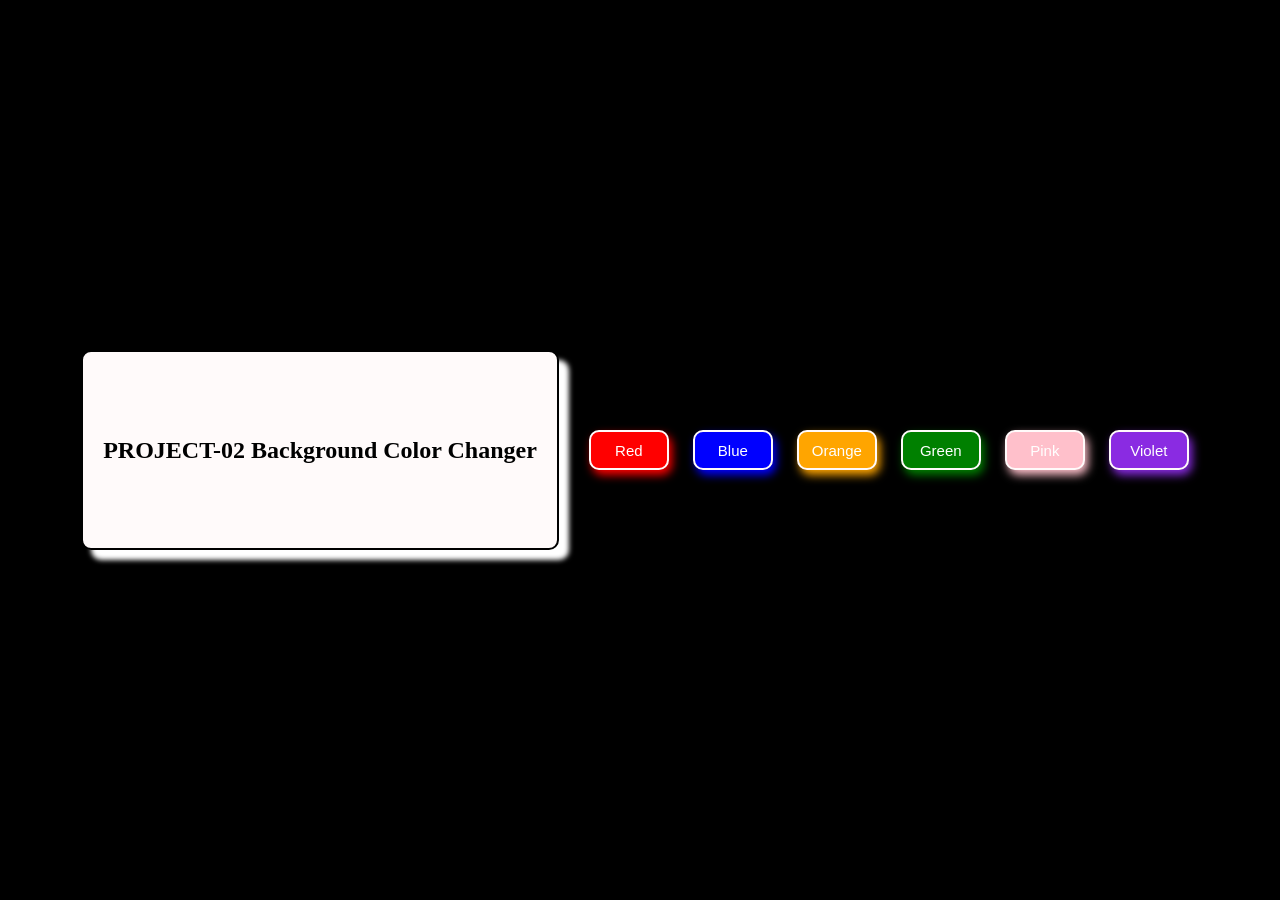
<file: PROJECT-02/index.html>
<!DOCTYPE html>
<html lang="en">
<head>
    <meta charset="UTF-8">
    <meta name="viewport" content="width=device-width, initial-scale=1.0">
    <title>Background Color Changer</title>
    <link rel="stylesheet" href="style.css">
</head>
<body>
    <div class="content">
         <h2>PROJECT-02 Background Color Changer</h2>
    </div>
    <div id="parent">
        <button id="red">Red</button>
        <button id="blue">Blue</button>
        <button id="orange">Orange</button>
        <button id="green">Green</button>
        <button id="pink">Pink</button>
        <button id="blueviolet">Violet</button>
    </div>
    <script src="./first.js"></script>
</body>

</html>
</file>
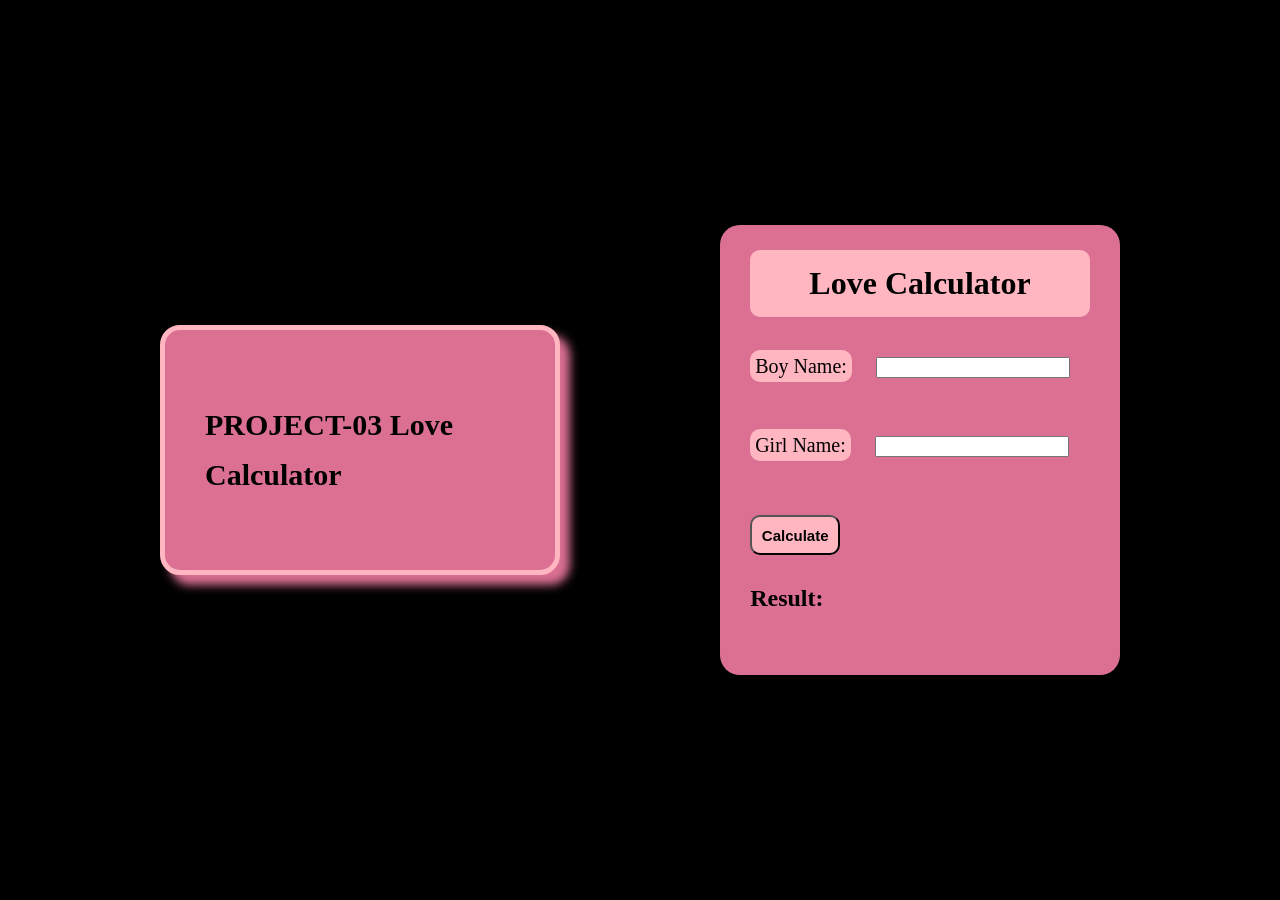
<file: PROJECT-03/index.html>
<!DOCTYPE html>
<html lang="en">
<head>
    <meta charset="UTF-8">
    <meta name="viewport" content="width=device-width, initial-scale=1.0">
    <title>Love Calculator</title>
    <link rel="stylesheet" href="style.css">
</head>
<body>
    <div id="content">
        <h2>PROJECT-03 Love Calculator</h2>
    </div>
    <div id="parent">
        <form>
        <h1>Love Calculator</h1>
        <label for="boy">Boy Name:</label>
        <input type="text" id="boy" name="boy">
        <br> <br>
        <label for="girl">Girl Name:</label>
        <input type="text" id="girl" name="girl">
        <br> <br> 

        <button type="submit">Calculate</button>
        <h2 id="result">Result:</h2>
    </form>
    </div>
</body>
<script src="./first.js"></script>
</html>
</file>
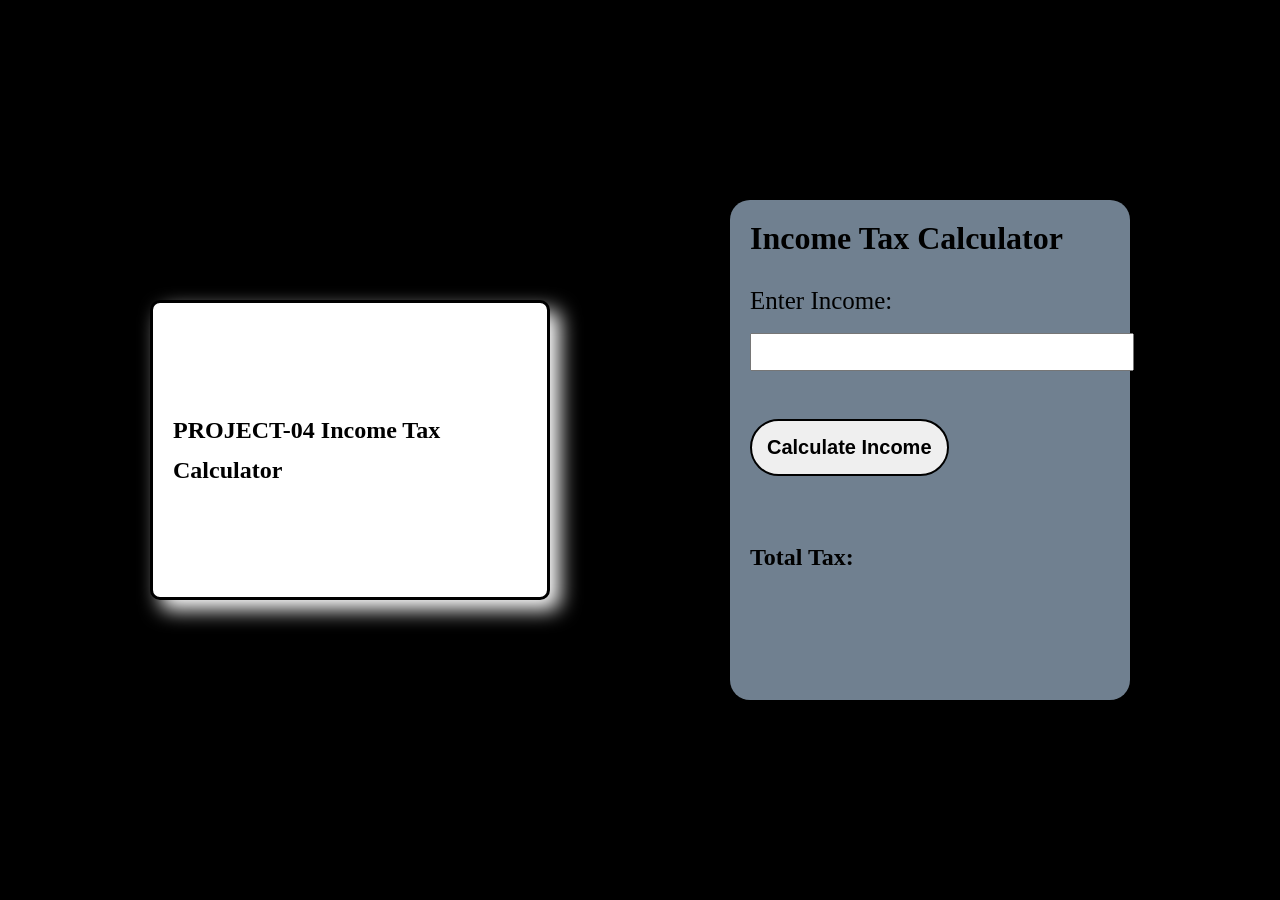
<file: PROJECT-04/index.html>
<!DOCTYPE html>
<html lang="en">
<head>
    <meta charset="UTF-8">
    <meta name="viewport" content="width=device-width, initial-scale=1.0">
    <title>Income Tax Calculator</title>
    <link rel="stylesheet" href="style.css">
</head>
<body>
    <div id="content">
        <h2>PROJECT-04 Income Tax Calculator</h2>
    </div>
    <div id="parent">
        <form>
            <h1>Income Tax Calculator</h1>
            <label for="income">Enter Income:</label>
            <br> <br>
            <input type="number" id="income" name="income" required>
            <br> <br>
                <button type="submit">Calculate Income</button>
                <br> <br>
        </form>
        <h2 class="result">Total Tax:</h2> 
    </div>
</body>
<script src="./first.js"></script>
</html>
</file>
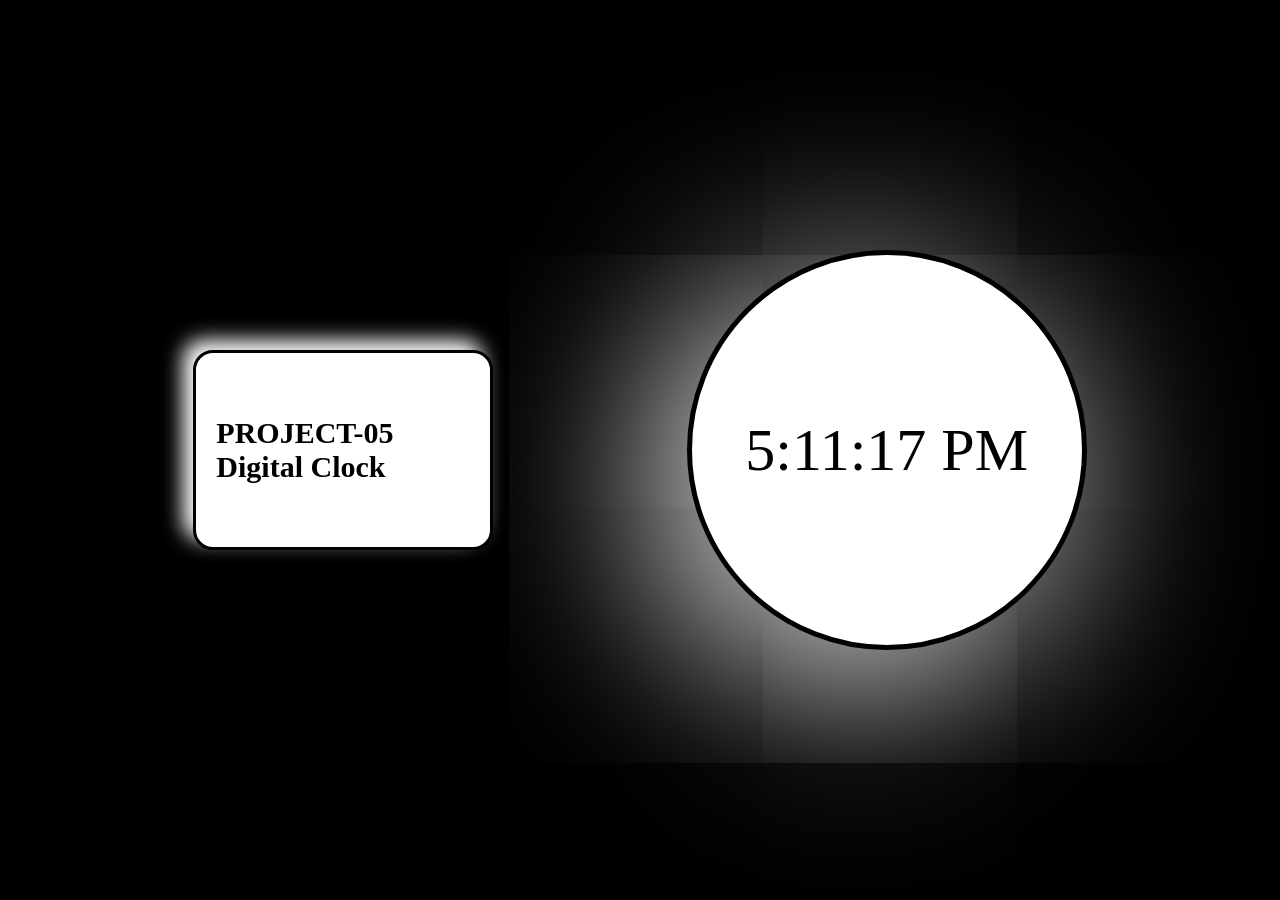
<file: PROJECT-05/index.html>
<!DOCTYPE html>
<html lang="en">
<head>
    <meta charset="UTF-8">
    <meta name="viewport" content="width=device-width, initial-scale=1.0">
    <title>Digital Clock</title>
    <link rel="stylesheet" href="style.css">
</head>
<body>
    <h2>PROJECT-05 Digital Clock</h2>
    <div id="parent">
        <div id="child"></div>
    </div>
</body>
<script src="./first.js"></script>
</html>
</file>
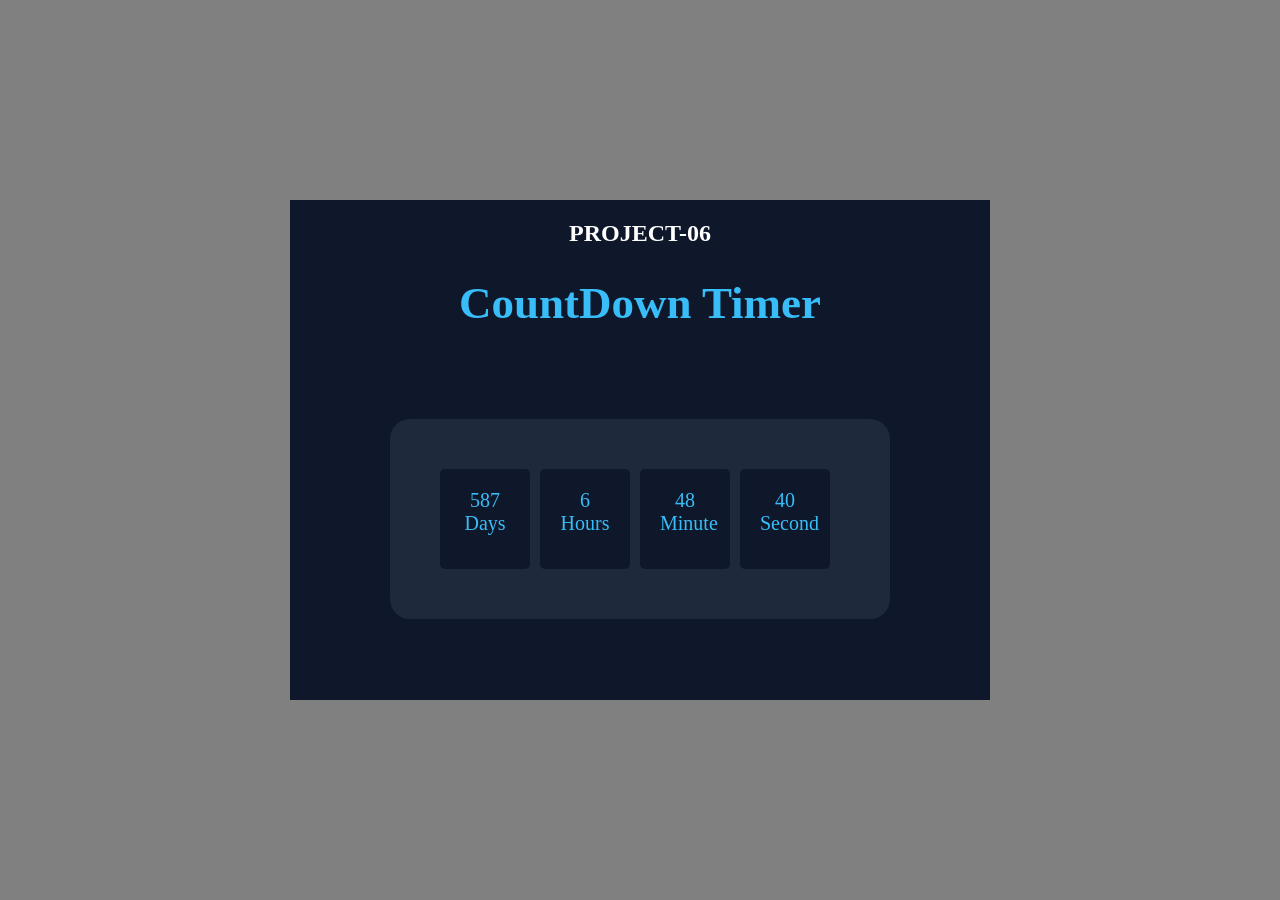
<file: PROJECT-06/index.html>
<!DOCTYPE html>
<html lang="en">
<head>
    <meta charset="UTF-8">
    <meta name="viewport" content="width=device-width, initial-scale=1.0">
    <title>Count Down Timer</title>
    <link rel="stylesheet" href="style.css">
</head>
<body>
    <div id="parent">
        <h2 class="pr">PROJECT-06</h2>
        <div id="content">
            <h2>CountDown Timer</h2>
        </div>
        <div id="result">
            <div class="days box" >Days</div>
            <div class="hours box">Hours</div>
            <div class="minute box">Minute</div>
            <div class="second box">Second</div>
        </div>
        
    </div>
</body>
<script src="./first.js"></script>
</html>
</file>
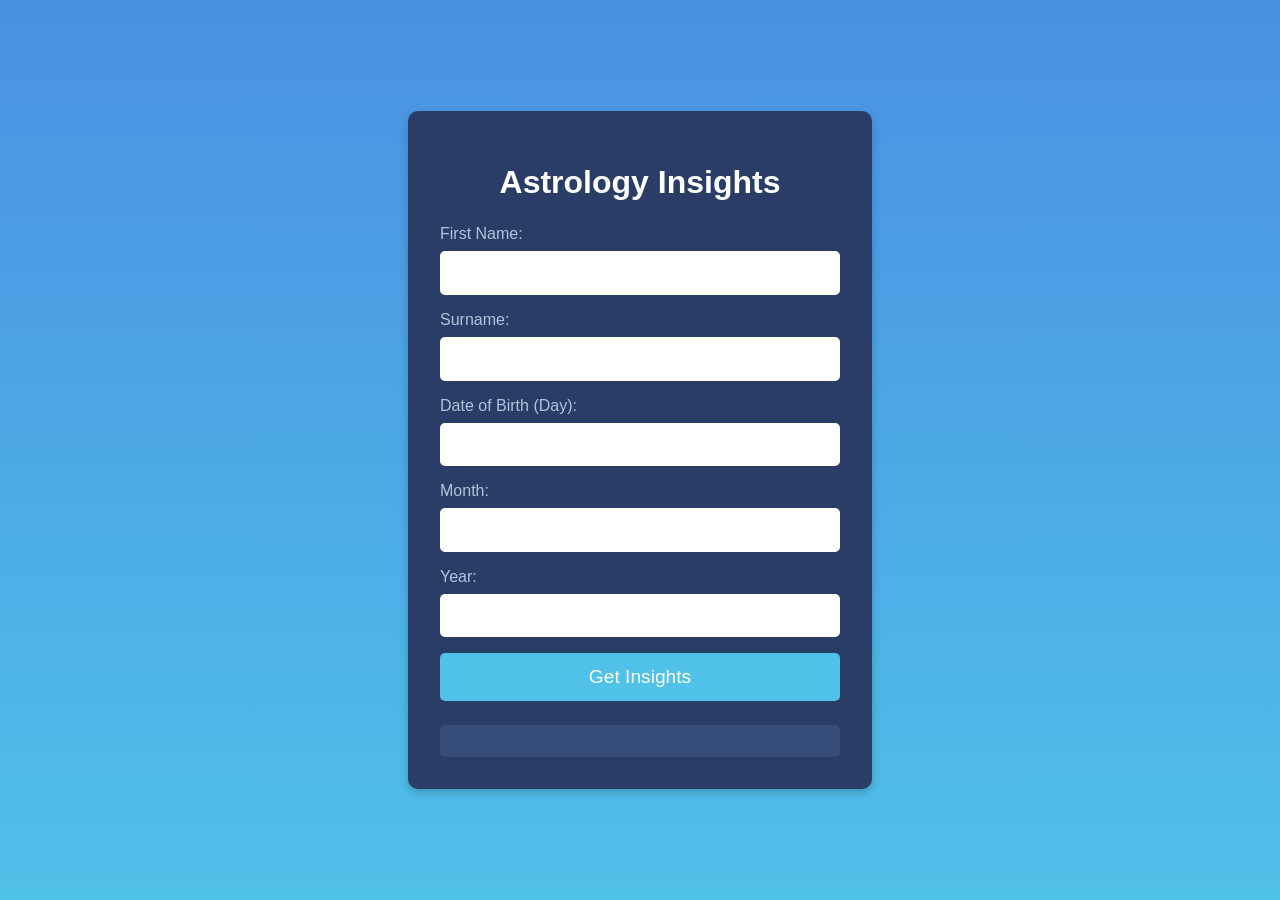
<file: PROJECT-07/indx.html>
<!DOCTYPE html>
<html lang="en">
<head>
    <meta charset="UTF-8">
    <meta name="viewport" content="width=device-width, initial-scale=1.0">
    <title>Document</title>
    <link rel="stylesheet" href="./style.css">
</head>
<body>
     <div class="container">
        <h1>Astrology Insights</h1>
        <form id="astroForm">
            <label for="name">First Name:</label>
            <input type="text" id="name" name="name" required>

            <label for="surname">Surname:</label>
            <input type="text" id="surname" name="surname" required>

            <label for="day">Date of Birth (Day):</label>
            <input type="number" id="day" name="day" min="1" max="31" required>

            <label for="month">Month:</label>
            <input type="number" id="month" name="month" min="1" max="12" required>

            <label for="year">Year:</label>
            <input type="number" id="year" name="year" min="1900" max="2025" required>

            <input type="submit" value="Get Insights">
        </form>
        <div class="result" id="result"></div>
    </div>
</body>
<script src="./first.js"></script>
</html>
</file>
<file: PROJECT-02/style.css>
*{
    margin: 0px;
    padding: 0px;
    box-sizing: border-box;
}
body{
    height: 100vh;
    display: flex;
    justify-content: center;
    align-items: center;
    background-color: black;
}
#parent button{
    margin: 10px;
    height: 40px;
    width: 80px;
    font-size: 15px;
    color: white;
    border-radius: 10px;
    cursor: pointer;
    transition: all 0.3s;

}
#red{
    background-color: red;
    box-shadow: 3px 5px 10px red;
    border: 2px solid snow;
}
#green{
    background-color: green;
    box-shadow: 3px 5px 10px green;
    border: 2px solid snow;
}
#orange{
    background-color: orange;
    box-shadow: 3px 5px 10px orange;
    border: 2px solid snow;
}
#pink{

    background-color: pink;
    box-shadow: 3px 5px 10px pink;
    border: 2px solid snow;
}
#blueviolet{
    background-color: blueviolet;
    box-shadow: 3px 5px 10px blueviolet;
    border: 2px solid snow;
}
#blue{
    background-color: blue;
    box-shadow: 3px 5px 10px blue;
    border: 2px solid snow;
}
button:hover{
    transform: translateY(-3px);
}
h2{
    color: black;
    padding: 20px;
}
.content{
    background-color: snow;
    height: 200px;
    display: flex;
    justify-content: center;
    align-items: center;
    margin-right:20px ;
    border-radius: 10px;
    transition: 0.3s;
    box-shadow: 10px 10px 5px white;
    border: 2px solid black;

}
.content:hover{
    transform: translateY(-10px);
}
</file>
<file: PROJECT-03/style.css>
*{
    margin: 0px;
    padding: 0px;
    box-sizing: border-box;
}
body{
    display: flex;
    justify-content:space-evenly;
    align-items: center;
    height: 100vh;
    background-color: black;
}
#parent{
    display: flex;
    justify-content: center;
    background-color:palevioletred;
    height: 450px;
    width: 400px;
    padding: 25px;
    border-radius: 20px;
}
#boy{
    margin: 20px;
    font-size: 15px;
}
label{
    font-size: 20px;
    background-color: lightpink;
    padding: 5px;
    border-radius: 10px;
}
#girl{
    margin: 20px;
    font-size: 15px;
}
.result{
    margin: 20px;
}
#parent h1{
    background-color: lightpink;
    display: flex;
    justify-content: center;
    padding: 15px;
    border-radius: 10px;
    margin-bottom: 20px;
}

button{
    height: 40px;
    width: 90px;
    border-radius: 10px;
    margin-bottom: 30px;
    margin-top: 20px;
    background-color:lightpink;
    font-size: 15px;
    font-weight: 600;
    cursor: pointer;
    transition: 0.5s;
}
button:hover{
    transform: translateX(-5px);
}
#content{
    height: 250px;
    width: 400px;
    background-color:palevioletred;
    display: flex;
    justify-content: center;
    align-items: center;
    border-radius: 20px;
    border: 5px solid lightpink;
    padding: 40px;
    box-shadow: 10px 10px 10px palevioletred;
    transition: 0.5s;
}
#content h2{
    color:black;
    font-size: 30px;
    line-height: 50px;
}
#content:hover{
    transform: translateY(-10px);
}
</file>
<file: PROJECT-04/style.css>
*{
    padding: 0px;
    margin: 0px;
    box-sizing: border-box;
}
body{
    background-color: black;
    display: flex;
    justify-content:space-evenly;
    align-items: center;
    height: 100vh;
}
#parent{
    background-color: slategray;
    height: 500px;
    width: 400px;
    margin-left: 30px;
    border-radius: 20px;
    padding: 20px;
    /* color: white; */
}
#content{
    color: white;
}
#parent h1{
    margin-bottom: 30px;
}
label{
    font-size: 25px;
    font-weight: 500;
}
#income{
    font-size: 30px;
}

button{
    margin-bottom: 50px;
    margin-top: 30px;
    /* position: absolute; */
    /* bottom: 200px; */
    font-size: 20px;
    padding: 15px;
    border-radius: 30px;
    cursor: pointer;
    font-weight: 600;
    border: 2px solid black;
    transition: 0.3s;
}
button:hover{
    background-color:rgb(137, 179, 222);
}
#content{
    display: flex;
    justify-content: center;
    align-items: center;
    height: 300px;
    width: 400px;
    border-radius: 10px;
    background-color: white;
    border: 3px solid black;
    box-shadow: 10px 10px 20px white;
    transition: 0.5s;
}
#content h2{
    padding: 20px;
    color: black;
    line-height: 40px;
}
#content:hover{
    transform: translateY(-20px);
}
</file>
<file: PROJECT-05/style.css>
*{
    margin: 0px;
    padding: 0px;
    box-sizing: border-box;
}
body{
    background-color: black;
    height: 100vh;
    display: flex;
    justify-content:space-evenly;
    align-items: center;
    color: black;
}
#parent{
    display: flex;
    justify-content: center;
    align-items: center;
    background-color: white;
    height: 400px;
    width: 400px;
    border-radius: 50%;
    font-size: 60px;
    box-shadow: -30px 30px 200px white;
    border: 5px solid black;
}
h2{
    color: black;
    height: 200px;
    width: 300px;
    background-color: white;
    padding: 20px;
    display: flex;
    justify-content: center;
    align-items: center;
    border-radius: 20px;
    font-size: 30px;
    transition: 0.5s;
    box-shadow: -10px -10px 20px white;
    border: 3px solid black;
}
h2:hover{
    transform: translateX(-90px);
}
</file>
<file: PROJECT-06/style.css>
*{
    margin: 0px;
    padding: 0px;
    box-sizing: border-box;
}
body{
    background-color: grey;
    color: white;
    display: flex;
    justify-content: space-evenly;
    align-items: center;
    height: 100vh;
}
#parent{
    background-color:#0f172a;
    height: 500px;
    width: 700px;
    text-align: center;
}
.pr{
    padding: 20px;
}
#result{
    background-color:#1e293b;
    height: 200px;
    width: 500px;
    border-radius: 20px;
    display: grid;
    grid-template-columns: 1fr 1fr 1fr 1fr;
    padding: 50px;
    text-align: center;
    margin: 80px;
    margin-left: 100px;


}
#content{
    padding: 10px;
    font-size: 30px;
    color: #38bdf8;
}
.box{
    height: 100px;
    width: 90px;
    background-color:#0f172a ;
    padding: 20px;
    text-align: center;
    border-radius: 5px;
    color: #38bdf8;
   font-size: 20px;
}
</file>
<file: PROJECT-07/style.css>
body {
    font-family: Arial, sans-serif;
    margin: 0;
    padding: 0;
    background: linear-gradient(to bottom, #4a90e2, #50c1e9);
    color: #fff;
    display: flex;
    justify-content: center;
    align-items: center;
    height: 100vh;
}

.container {
    background: #2a3d66;
    padding: 2rem;
    border-radius: 10px;
    box-shadow: 0 4px 10px rgba(0, 0, 0, 0.2);
    text-align: center;
    width: 90%;
    max-width: 400px;
}

.container h1 {
    font-size: 2rem;
    margin-bottom: 1.5rem;
}

form {
    display: flex;
    flex-direction: column;
}

label {
    font-size: 1rem;
    margin-bottom: 0.5rem;
    text-align: left;
    color: #b0c4de;
}

input[type="text"],
input[type="number"] {
    padding: 0.8rem;
    margin-bottom: 1rem;
    border: none;
    border-radius: 5px;
    font-size: 1rem;
}

input[type="submit"] {
    padding: 0.8rem;
    border: none;
    border-radius: 5px;
    background: #50c1e9;
    color: #fff;
    font-size: 1.2rem;
    cursor: pointer;
    transition: background 0.3s ease;
}

input[type="submit"]:hover {
    background: #3a9bc7;
}

.result {
    margin-top: 1.5rem;
    font-size: 1.2rem;
    background: #364d79;
    padding: 1rem;
    border-radius: 5px;
}
</file>
